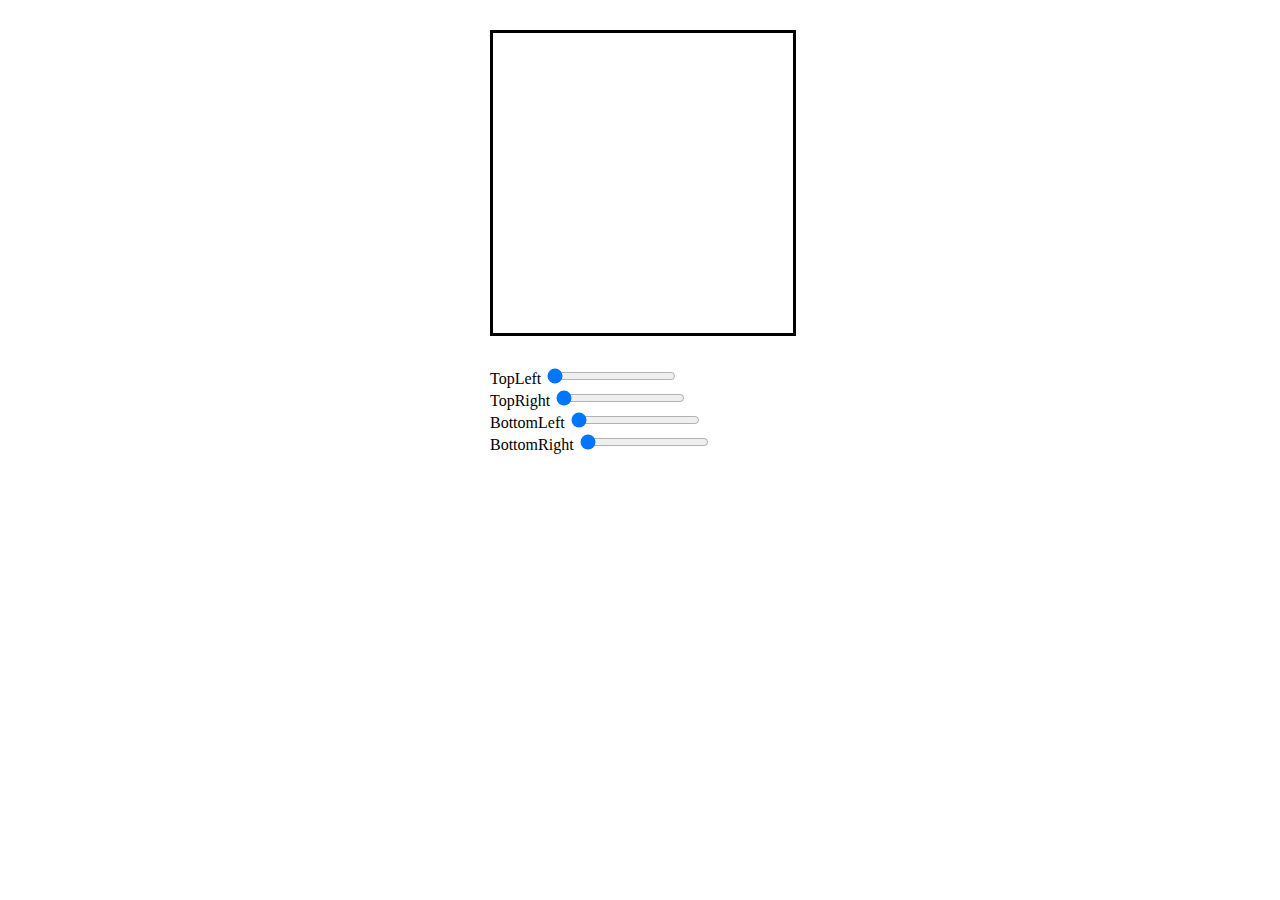
<file: border-radius/index.html>
<!DOCTYPE html>
<html lang="en">
<head>
    <meta charset="UTF-8">
    <title>Title</title>
    <style>
        .container {
            width: 300px;
            margin: 30px auto;
        }

        .box {
            width: 300px;
            height: 300px;
            margin-bottom: 30px;
            border: 3px solid black;
        }
    </style>

</head>
<body>
<div class="container">
    <div class="box"></div>
    <div class="range-container">
        <div class="ranges">
            <label>
                <span>TopLeft</span> <input type="range" value="0" data-angle="TopLeft">
            </label>
        </div>
        <div class="ranges">
            <label>
                <span>TopRight</span> <input type="range" value="0" data-angle="TopRight">
            </label>
        </div>
        <div class="ranges">
            <label>
                <span>BottomLeft</span> <input type="range" value="0" data-angle="BottomLeft">
            </label>

        </div>
        <div class="ranges">
            <label>
                <span>BottomRight</span> <input type="range" value="0" data-angle="BottomRight">

            </label>
        </div>
    </div>

</div>

<script>
    let ranges = document.querySelectorAll('input[type = "range"]');
    for (let i = 0; i < ranges.length; i++) {
        ranges[i].addEventListener("input",round);
    }
   function round() {
       let attribute = this.getAttribute("data-angle");
       let value = this.value;
        let box = document.querySelector(".box");
        box.style["border"+attribute +"Radius"] = value + "%";
   }
</script>
</body>
</html>
</file>
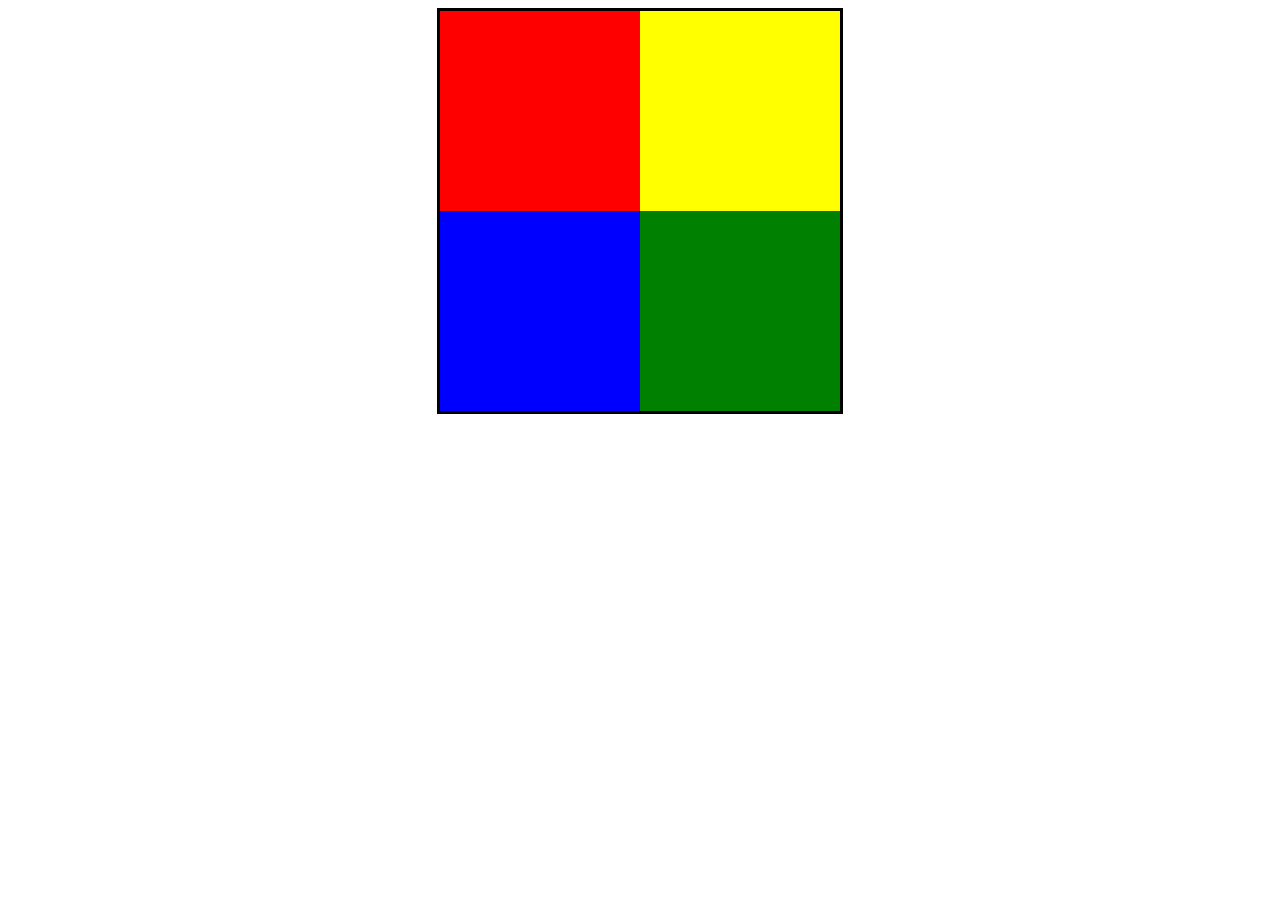
<file: box/index.html>
<!DOCTYPE html>
<html lang="en">
<head>
    <meta charset="UTF-8">
    <title>Title</title>
    <link rel="stylesheet" href="style.css">
</head>
<body>
<div class="box">
    <div class="title">HI</div>
    <div class="red"></div>
    <div class="blue"></div>
    <div class="yellow"></div>
    <div class="green"></div>
</div>


</body>
</html>
</file>
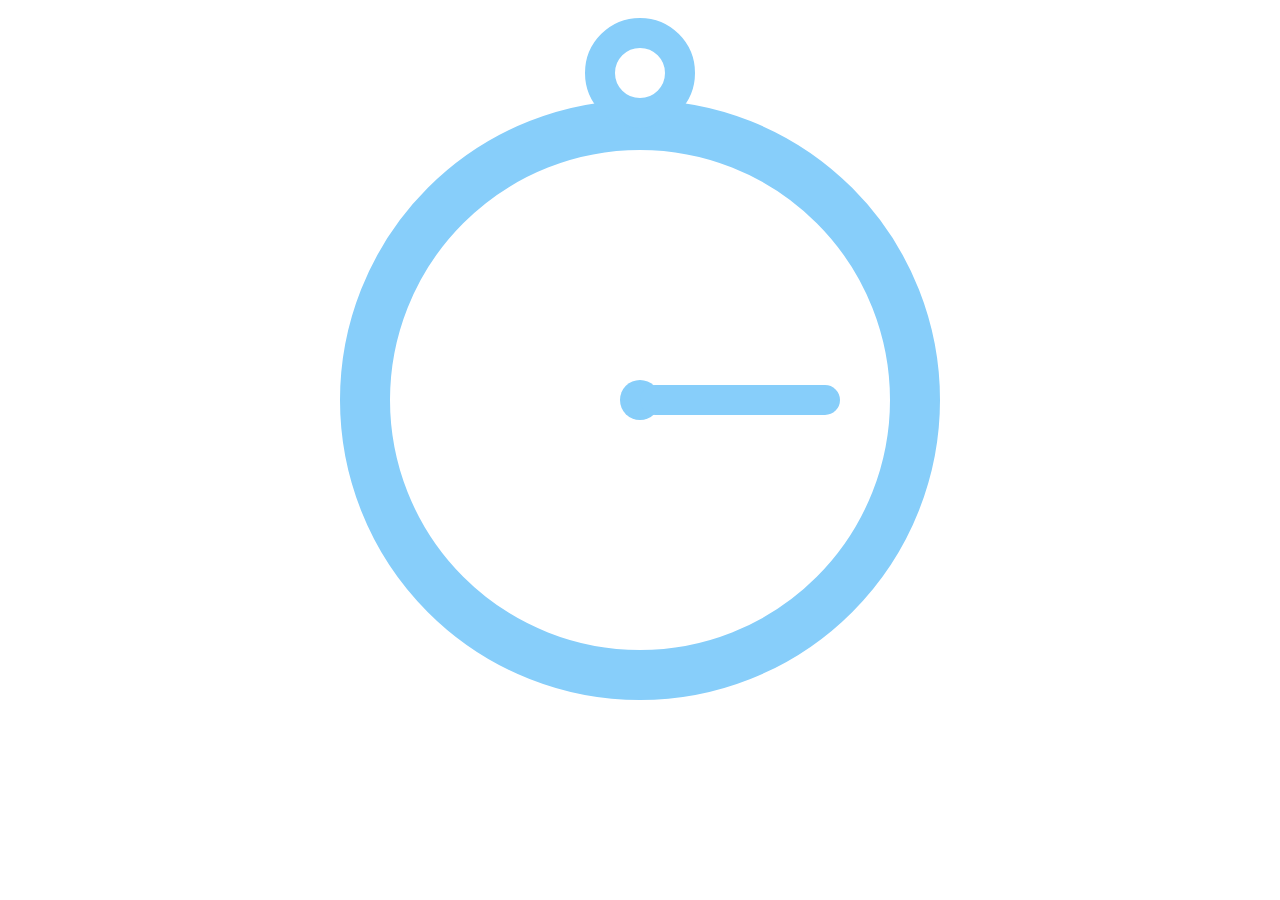
<file: timer/index.html>
<!DOCTYPE html>
<html lang="en">
<head>
    <meta charset="UTF-8">
    <title>$Title$</title>
    <link rel="stylesheet" href="style.css">
</head>
<body>
<div class="watch">
    <div class="top-circle"></div>
    <div class="inside-circle"></div>
    <div class="line"></div>
</div>
</body>
</html>
</file>
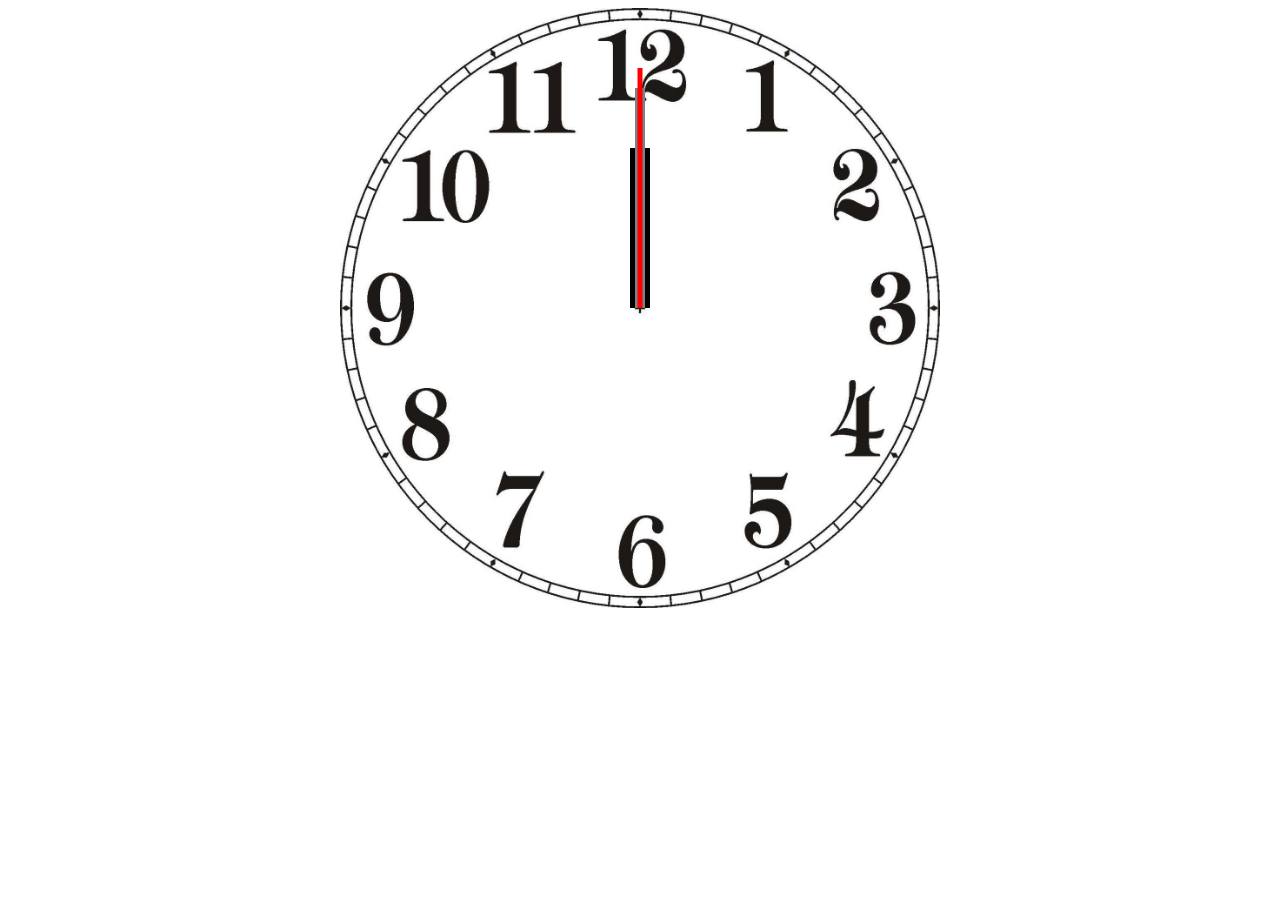
<file: watch/index.html>
<!doctype html>
<html lang="en">
<head>
    <meta charset="UTF-8">
    <meta name="viewport"
          content="width=device-width, user-scalable=no, initial-scale=1.0, maximum-scale=1.0, minimum-scale=1.0">
    <meta http-equiv="X-UA-Compatible" content="ie=edge">
    <title>Document</title>
    <link rel="stylesheet" href="style.css">
</head>
<body>
<div class="watch">
    <div class="arrow-container">
        <div class="hours"></div>
        <div class="minutes"></div>
        <div class="seconds"></div>
    </div>
</div>

<script src="script.js"></script>
</body>
</html>
</file>
<file: box/style.css>
.box {
    width: 400px;
    height: 400px;
    border: 3px solid black;
    position: relative;
    margin: 0 auto;
}

.title {
    text-align: center;
    font-size: 30px;
    position: absolute;
    top: 50%;
    left: 50%;
    transform: translate(-50%, -50%);
}

.red {
    width: 50%;
    height: 50%;
    background: red;
    position: absolute;
    top: 0;
    left: 0;
    transform-origin: 0 0;
    transition: all 1s;
}

.box:hover .red {
    transform: rotate(90deg);
}

.blue {
    width: 50%;
    height: 50%;
    background: blue;
    position: absolute;
    bottom: 0;
    left: 0;
    transform-origin: 0 100%;
    transition: all 1s;
}

.box:hover .blue {
    transform: rotate(-90deg);
}

.yellow {
    width: 50%;
    height: 50%;
    background: yellow;
    position: absolute;
    top: 0;
    right: 0;
    transform-origin: 100% 0;
    transition: all 1s;
}

.box:hover .yellow {
    transform: rotate(-90deg);
}

.green {
    width: 50%;
    height: 50%;
    background: green;
    position: absolute;
    bottom: 0;
    right: 0;
    transform-origin: 100% 100%;
    transition: all 1s;
}

.box:hover .green {
    transform: rotate(90deg);
}
</file>
<file: timer/style.css>
*{
    margin: 0;
    padding: 0;
}

.watch{
    width: 500px;
    height: 500px;
    margin: 100px auto;
    border-radius: 100%;
    border: 50px solid lightskyblue;
    position: relative;
}

.top-circle{
    width: 50px;
    height: 50px;
    border-radius: 100%;
    border: 30px solid lightskyblue;
    position: absolute;
    top: 0;
    left: 50%;
    transform: translate(-50%, -120%);
}

.inside-circle{
    width: 40px;
    height: 40px;
    border-radius: 100%;
    background: lightskyblue;
    position: absolute;
    top: 50%;
    left: 50%;
    transform: translate(-50%, -50%);
}

.line{
    width: 200px;
    height: 30px;
    border-radius: 100px;
    background: lightskyblue;
    transform-origin: 0 50%;
    position: absolute;
    left: 50%;
    top: 50%;
    transform: translate(0, -50%);
  animation: watch 3s linear infinite;
}

@keyframes watch {
    0%{
        transform: translate(0, -50%) rotate(0deg);
    }
    100%{
        transform: translate(0, -50%) rotate(360deg);
    }
}
</file>
<file: watch/style.css>
.watch {
    background: url("image/analog-clock-without-hands.jpg");
    background-size: 100%;
    width: 600px;
    height: 600px;
    margin: 0 auto;
}

.arrow-container {
    position: relative;
    height: 100%;
}

.arrow-container div {
    position: absolute;
    top: 50%;
    left: 50%;
    transform: translate(-50%, -100%);
    transform-origin: 50% 100%;
}

.hours {
    width: 20px;
    height: 160px;
    background: #000000;
}

.minutes {
    width: 10px;
    height: 220px;
    background: #808080;
}

.seconds {
    width: 5px;
    height: 240px;
    background: #ff0000;
}

.box{
    width: 500px;
    height: 500px;
    border: 3px black solid;
    position: relative;
}

.boxik{
    width: 20px;
    height: 200px;
    border: 2px black solid;
    position: absolute;
    top: 50%;
    left: 50%;
    transform: translate(-50%, -100%);
}
</file>
